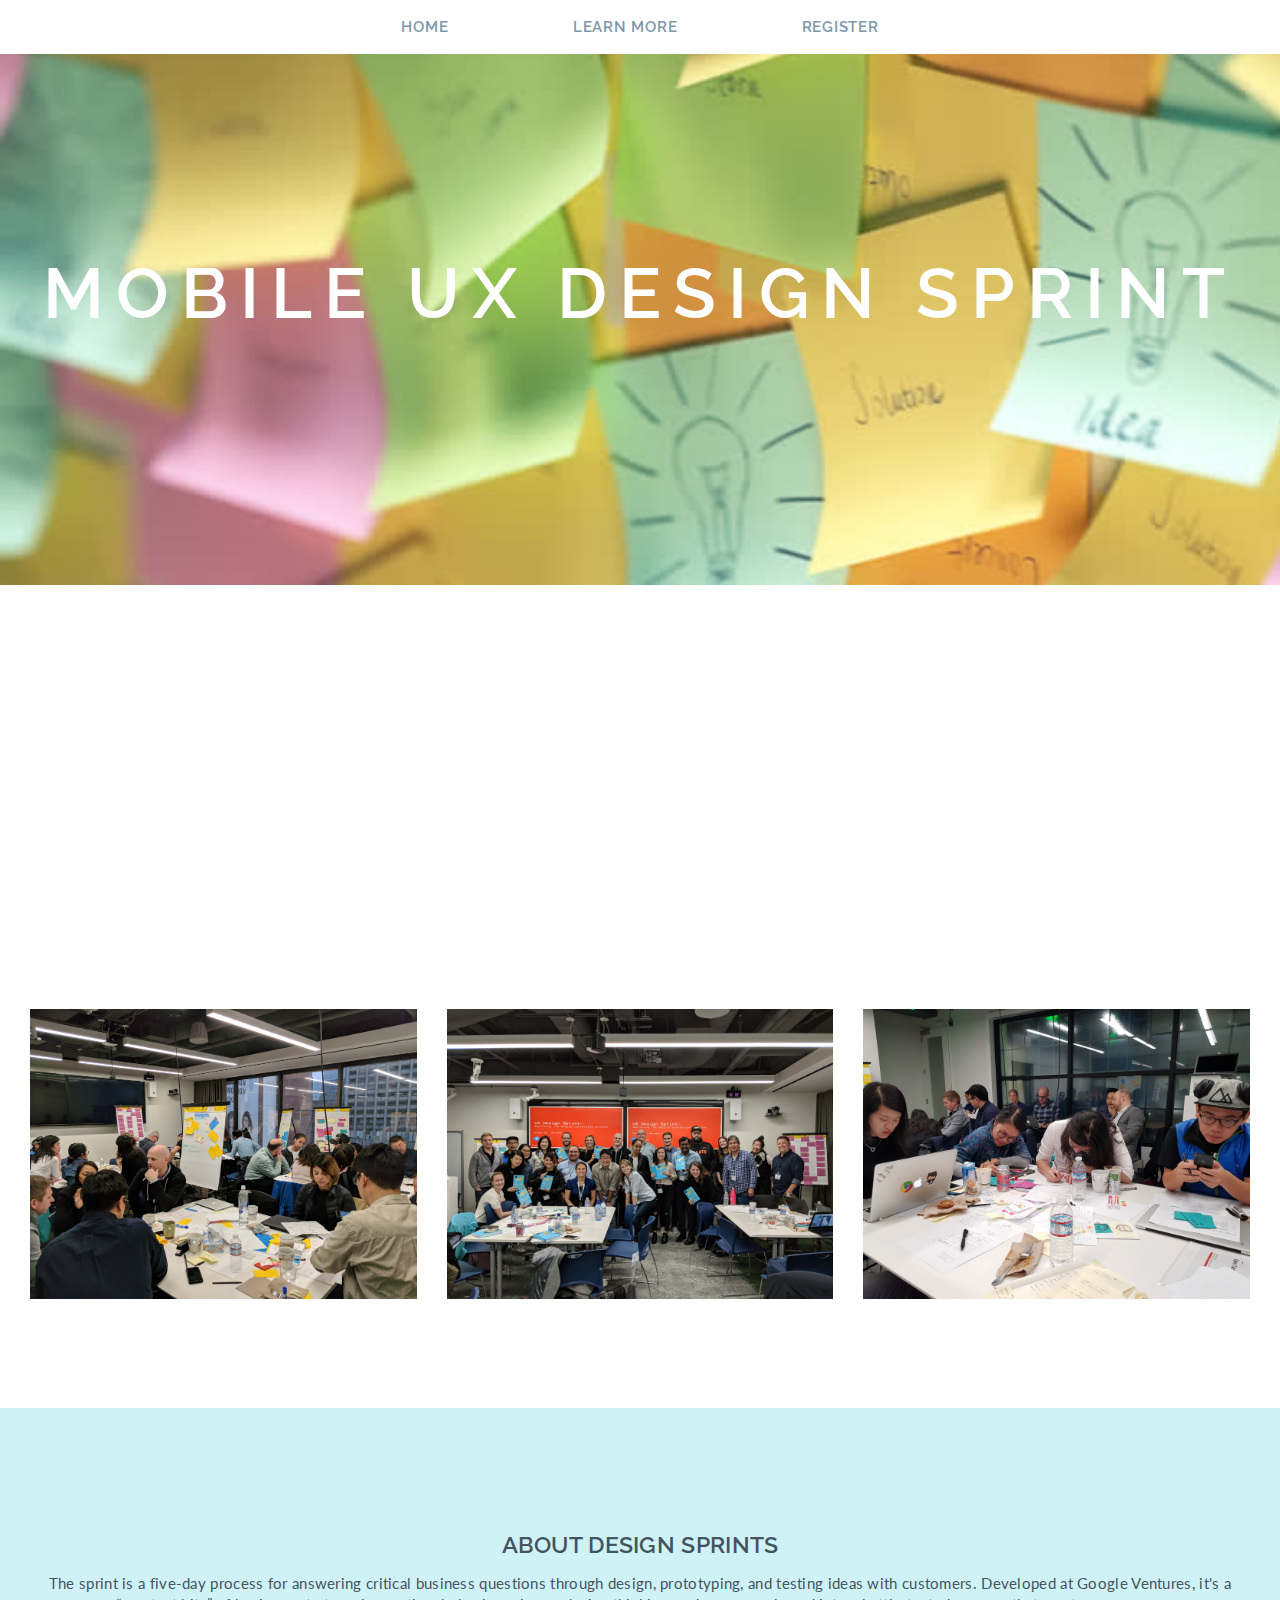
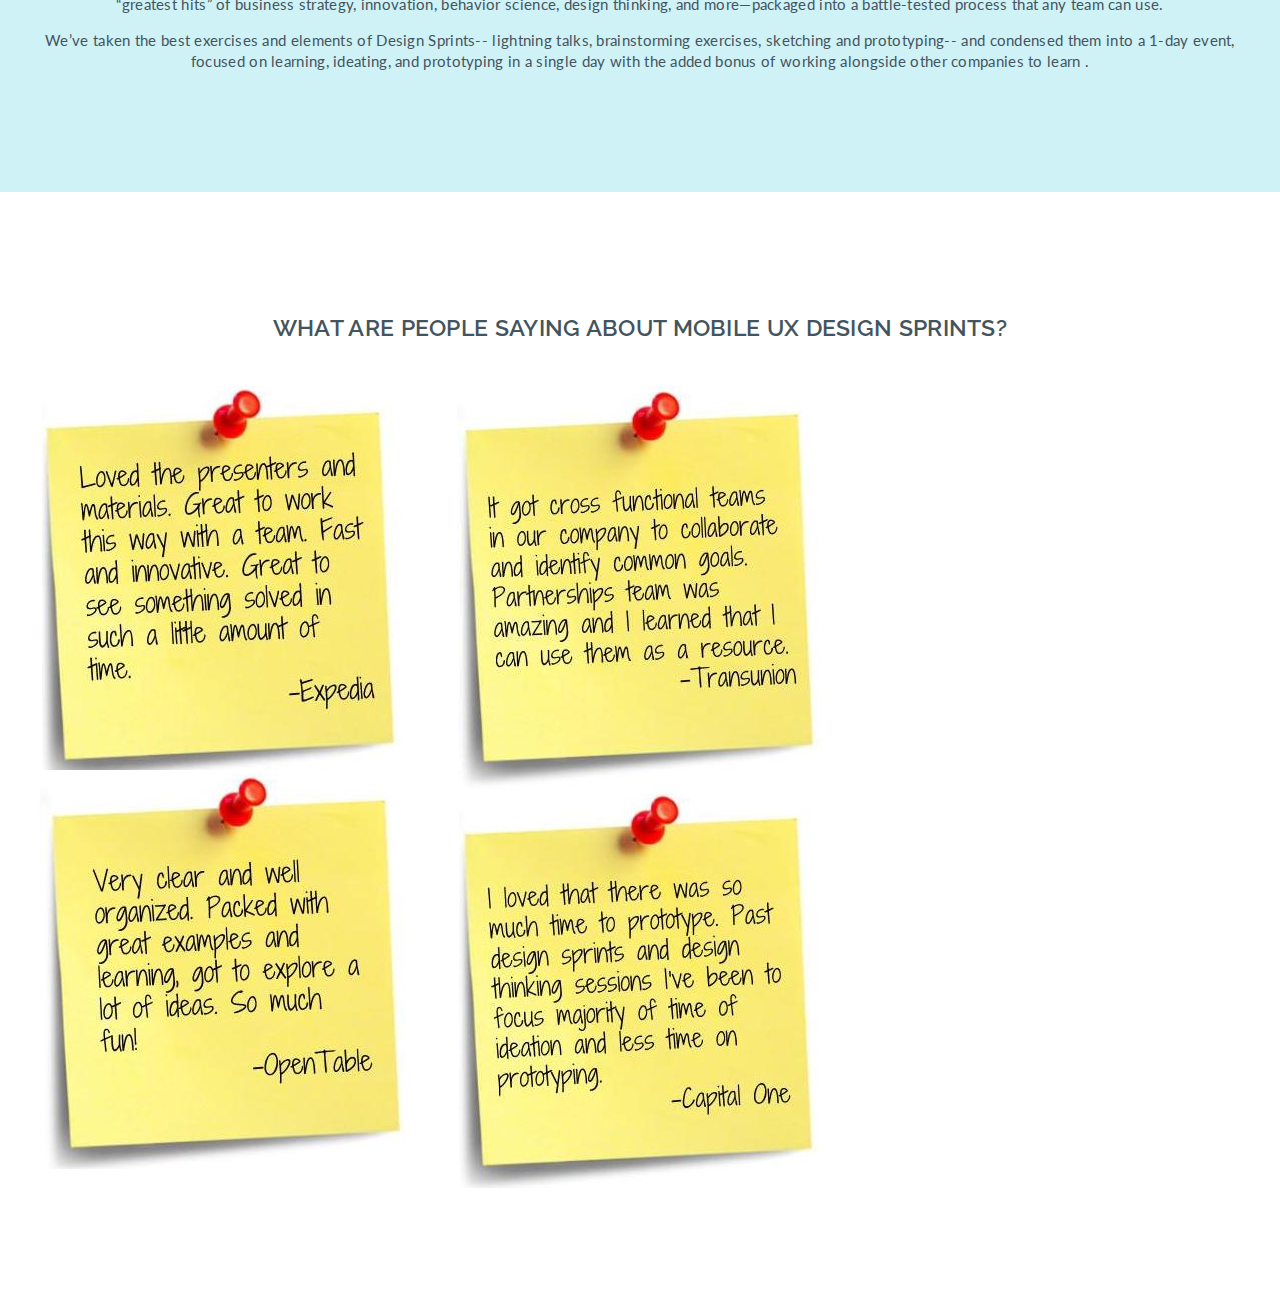
<file: Mobile-UX-Design-Sprint-Final-Site-master 3/index.html>
<!DOCTYPE html>
<html lang="en">
<head>
	<meta charset="UTF-8">
	<title>Mobile UX Design Sprint | Home</title>

	<meta name="viewport" content="width=device-width,minimum-scale=1,initial-scale=1">
	<link href="https://fonts.googleapis.com/css?family=Lato:400,400i|Raleway:500,600" rel="stylesheet">
	<link href="https://maxcdn.bootstrapcdn.com/font-awesome/4.7.0/css/font-awesome.min.css" rel="stylesheet" integrity="sha384-wvfXpqpZZVQGK6TAh5PVlGOfQNHSoD2xbE+QkPxCAFlNEevoEH3Sl0sibVcOQVnN" crossorigin="anonymous">
	<link rel="stylesheet" href="css/style.css">

</head>
<body>

	<header>

		<div>
			<h1>Mobile UX Design Sprint</h1>
		</div>
	</header>
	<nav>
		<a class="hamburger" href=""><i class="fa fa-bars"></i></a>
		<ul>
			<li><a href="index.html">Home</a></li>
			<li><a href="about.html">Learn more</a></li>
			<li><a href="registration.html">Register</a></li>

				</ul>
	</nav>
	<section>
		<article class="video">
	<iframe width="560" height="315" src="https://www.youtube.com/embed/vFr88ncB7Zc?rel=0" frameborder="0" gesture="media" allow="encrypted-media" allowfullscreen></iframe>

		<div class="grid-wrapper articles">

			<article class="col-third">
				<img src="images/sprint2.jpg" alt="">
			</article>
			<article>
				<img src="images/sprintgroup.jpg" alt="">
			</article>
			<article>
				<img src="images/sprint3.jpg" alt="">
			</article>
		</div>
	</section>
	<section id="about" class="callout about">
		<div class="wrap">
			<h2>About Design Sprints</h2>
			<p>The sprint is a five-day process for answering critical business questions through design, prototyping, and testing ideas with customers. Developed at Google Ventures, it's a “greatest hits” of business strategy, innovation, behavior science, design thinking, and more—packaged into a battle-tested process that any team can use.</p>
			<p>We’ve taken the best exercises and elements of Design Sprints-- lightning talks, brainstorming exercises, sketching and prototyping-- and condensed them into a 1-day event, focused on learning, ideating, and prototyping in a single day with the added bonus of working alongside other companies to learn .</p>

		</div>
	</section>
	<section id="gallery">
		<div class="wrap">
			<h2>What are people saying about mobile UX design sprints?</h2>
			<div class="grid-wrapper">
				<div>
					<img src="images/postitquote.jpg" alt="">
					<img src="images/postitquote2.jpg" alt="">
				</div>
				<div>
					<img src="images/postitquote3.jpg" alt="">
					<img src="images/postitquote4.jpg" alt="">
				</div>
			</div>

		</div>
	</section>

	<script
  src="http://code.jquery.com/jquery-3.2.1.min.js"
  integrity="sha256-hwg4gsxgFZhOsEEamdOYGBf13FyQuiTwlAQgxVSNgt4="
  crossorigin="anonymous"></script>
 <script src="js/main.js"></script>


</body>
</html>
</file>
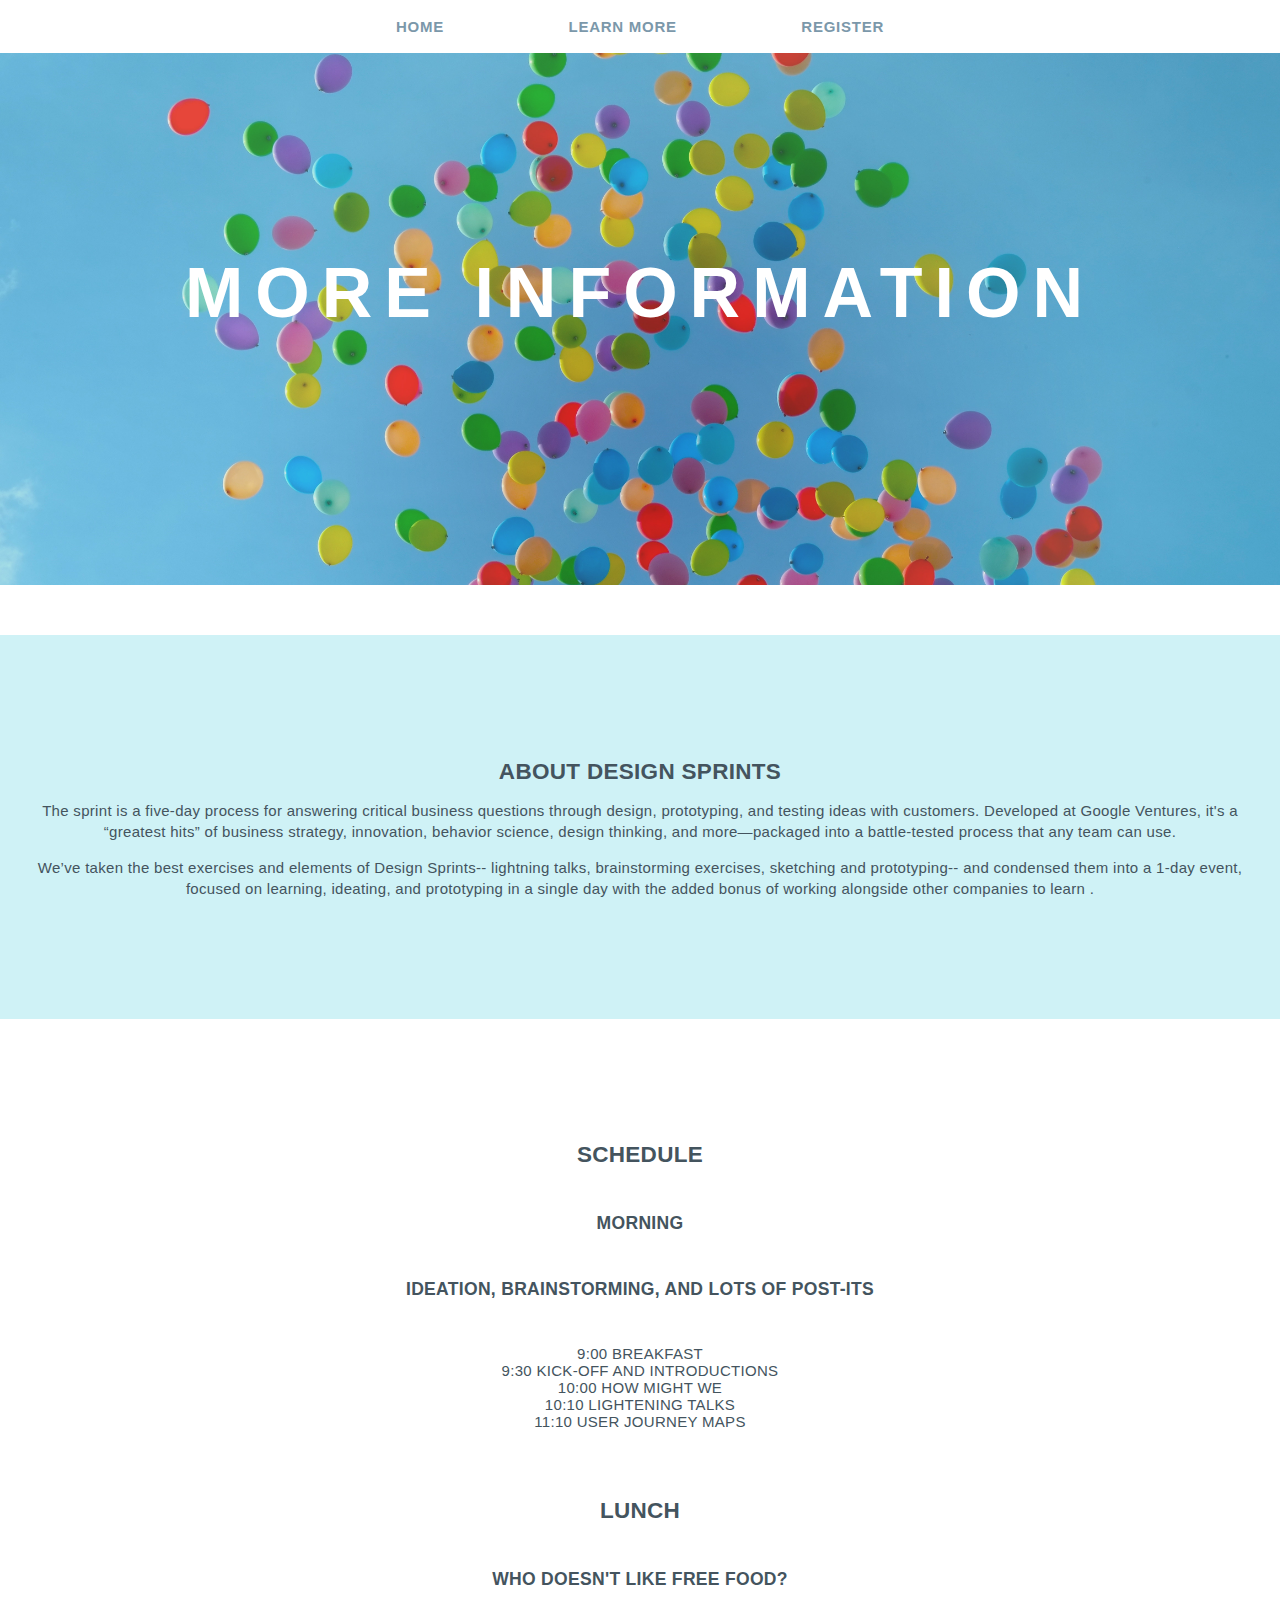
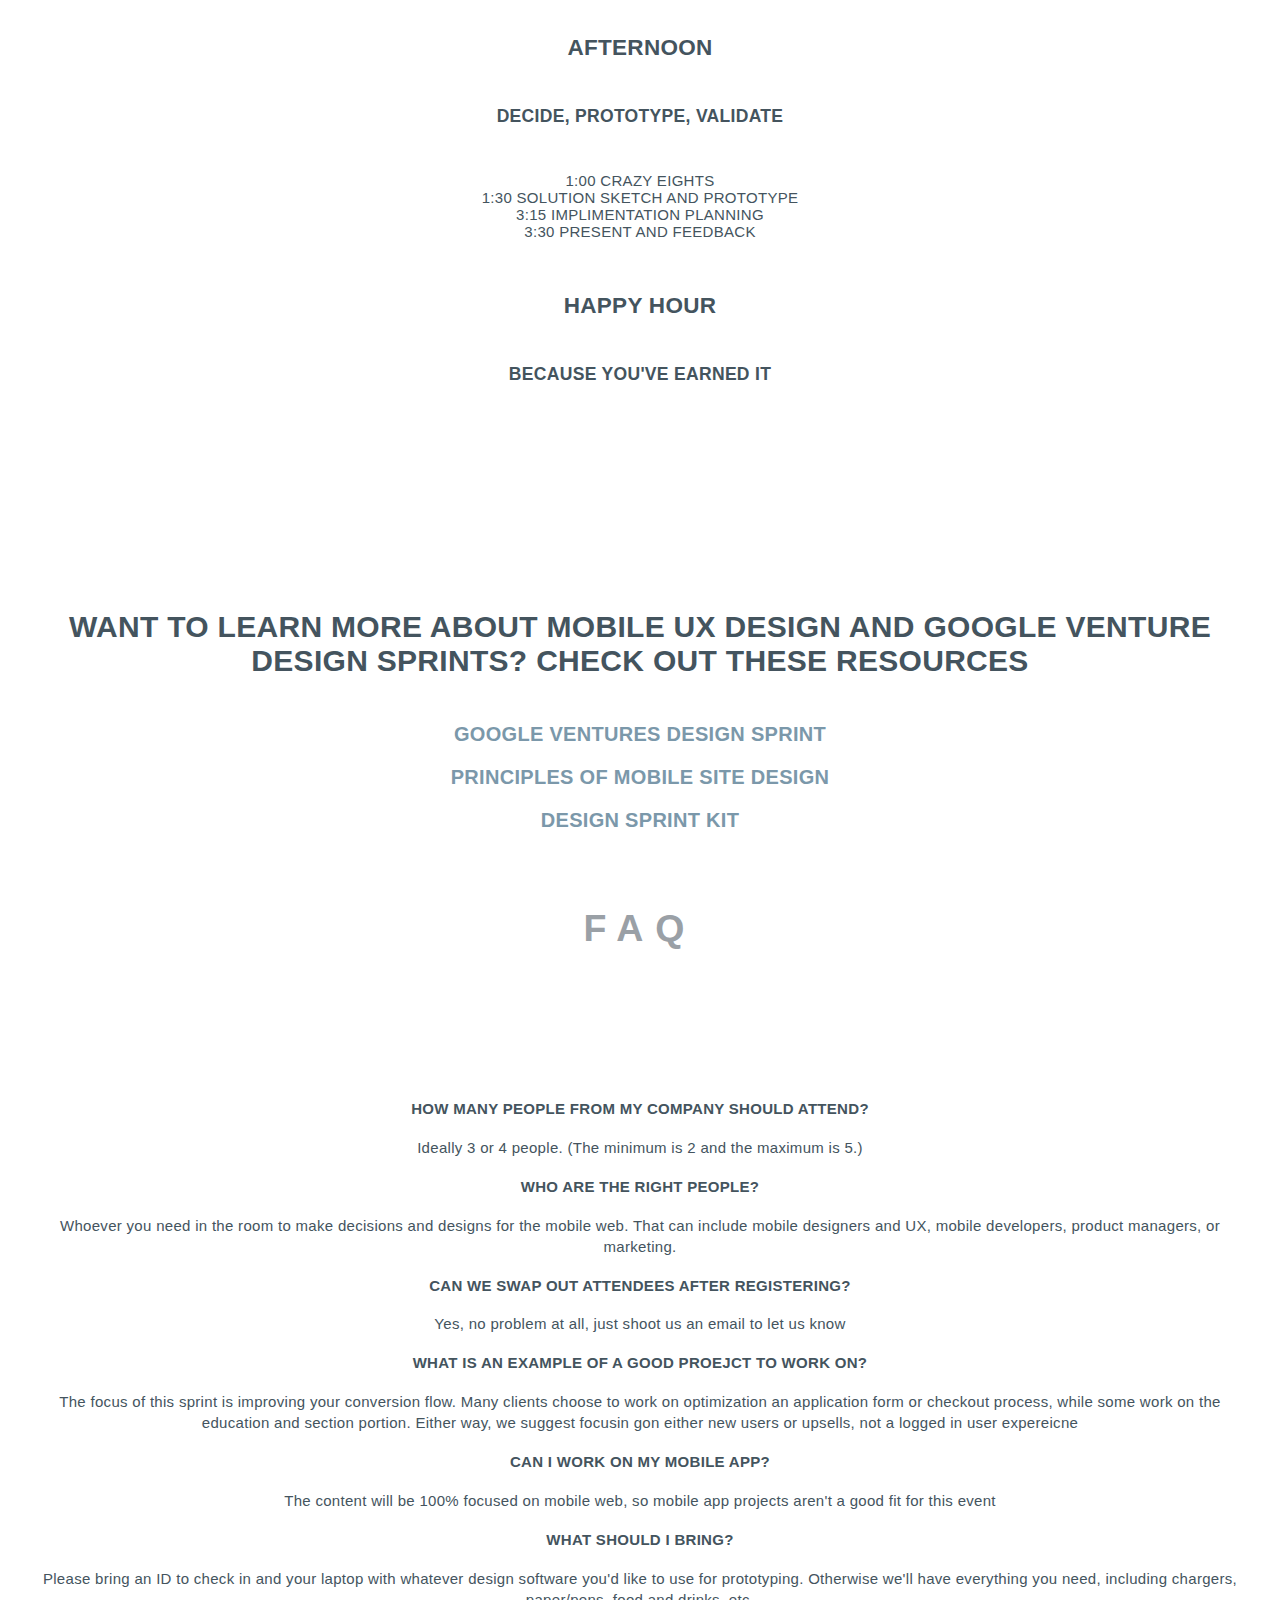
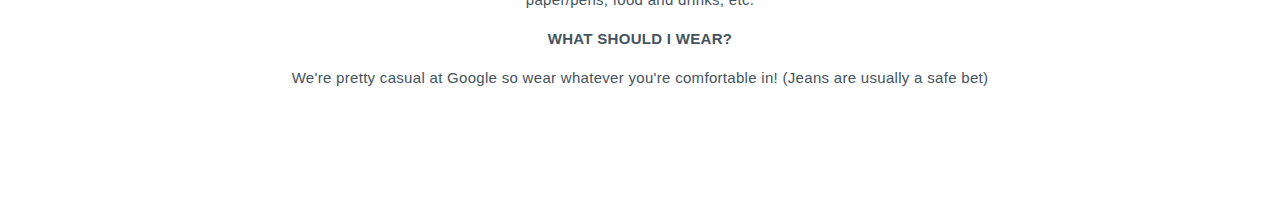
<file: Mobile-UX-Design-Sprint-Final-Site-master 3/about.html>
<!doctype html>
<html amp lang="en">
<head>
  <meta charset="utf-8">
  <script async src="https://cdn.ampproject.org/v0.js"></script>
  <title>Mobile Design Sprint</title>
    <link rel="stylesheet" href="css/style.css">
    <link rel="stylesheet" href="css/after.css">
  <link rel="canonical" href="http://example.ampproject.org/article-metadata.html">
  <meta name="viewport" content="width=device-width,minimum-scale=1,initial-scale=1">
  <script type="application/ld+json">
  {
    "@context": "http://schema.org",
    "@type": "NewsArticle",
    "headline": "Open-source framework for publishing content",
    "datePublished": "2015-10-07T12:02:41Z",
    "image": [
      "logo.jpg"
    ]
  }
  </script>
  <style amp-boilerplate>body{-webkit-animation:-amp-start 8s steps(1,end) 0s 1 normal both;-moz-animation:-amp-start 8s steps(1,end) 0s 1 normal both;-ms-animation:-amp-start 8s steps(1,end) 0s 1 normal both;animation:-amp-start 8s steps(1,end) 0s 1 normal both}@-webkit-keyframes -amp-start{from{visibility:hidden}to{visibility:visible}}@-moz-keyframes -amp-start{from{visibility:hidden}to{visibility:visible}}@-ms-keyframes -amp-start{from{visibility:hidden}to{visibility:visible}}@-o-keyframes -amp-start{from{visibility:hidden}to{visibility:visible}}@keyframes -amp-start{from{visibility:hidden}to{visibility:visible}}</style><noscript><style amp-boilerplate>body{-webkit-animation:none;-moz-animation:none;-ms-animation:none;animation:none}</style></noscript>
</head>

<body>
  <header>
    <div>
      <h1>More Information</h1>
    </div>
  </header>
  <nav>
    <a class="hamburger" href=""><i class="fa fa-bars"></i></a>
    <ul>
      <li><a href="index.html">Home</a></li>
      <li><a href="about.html">Learn more</a></li>
      <li><a href="registration.html">Register</a></li>

        </ul>
  </nav>

  <section id="about" class="callout about">
		<div class="wrap">
			<h2>About Design Sprints</h2>
			<p>The sprint is a five-day process for answering critical business questions through design, prototyping, and testing ideas with customers. Developed at Google Ventures, it's a “greatest hits” of business strategy, innovation, behavior science, design thinking, and more—packaged into a battle-tested process that any team can use.</p>
			<p>We’ve taken the best exercises and elements of Design Sprints-- lightning talks, brainstorming exercises, sketching and prototyping-- and condensed them into a 1-day event, focused on learning, ideating, and prototyping in a single day with the added bonus of working alongside other companies to learn .</p>

		</div>
	</section>

  <section id="schedule" class="schedule list">
		<div class="wrap">
      	<h2>Schedule</h2>
			<h3>Morning</h3>
      <h3>Ideation, brainstorming, and lots of post-its</h3>
        <ul>
            <li>9:00 Breakfast</li>
            <li>9:30 Kick-off and Introductions</li>
            <li>10:00 How Might We</li>
            <li>10:10 Lightening Talks</li>
            <li>11:10 User Journey Maps</li>
        </ul>
<br>
<br>
      <h2>Lunch</h2>
        <h3>Who doesn't like free food?</h3>
      <h2>Afternoon</h2>
        <h3>Decide, Prototype, Validate</h3>
          <ul>
              <li>1:00 Crazy Eights</li>
              <li>1:30 Solution Sketch and Prototype</li>
              <li>3:15 Implimentation Planning</li>
              <li>3:30 Present and Feedback</li>
<br>
<br>
      <h2>Happy Hour</h2>
        <h3>Because You've Earned It</h3>
</section>

<section id="gallery">
		<div class="wrap">
			<h2>Want to learn more about Mobile UX Design and Google Venture Design Sprints? Check out these resources</h2>
			<div class="grid-wrapper">
				<div>
					<a href="http://www.gv.com/sprint/">Google Ventures Design Sprint</a>
				</div>
				<div>
					<a href="https://www.thinkwithgoogle.com/marketing-resources/experience-design/principles-mobile-site-design-delight-users-drive-conversions/">Principles of Mobile Site Design</a>
				</div>
				<div>
					<a href="https://designsprintkit.withgoogle.com/">Design Sprint Kit</a>
				</div>
			</div>

		</div>
	</section>
  <div>
    <h1><a href="">FAQ</a></h1>
  </div>
  <section id="FAQ" class="FAQ list">
    <div class="wrap">
      <h4 class="whoq">How many people from my company should attend?</h4>
      <p class="whoa">Ideally 3 or 4 people. (The minimum is 2 and the maximum is 5.)</p>

      <h4 class="peopleq">Who are the right people?</h4>
      <p class="peoplea">Whoever you need in the room to make decisions and designs for the mobile web. That can include mobile designers and UX, mobile developers, product managers, or marketing.</p>

      <h4 class="swapq">Can we swap out attendees after registering?</h4>
      <p class="swapa">Yes, no problem at all, just shoot us an email to let us know</p>

      <h4 class="projectq">What is an example of a good proejct to work on?</h4>
      <p class="projecta">The focus of this sprint is improving your conversion flow. Many clients choose to work on optimization an application form or checkout process, while some work on the education and section portion. Either way, we suggest focusin gon either new users or upsells, not a logged in user expereicne</p>

      <h4 class="appq">Can I work on my mobile app?</h4>
      <p class="appa">The content will be 100% focused on mobile web, so mobile app projects aren't a good fit for this event</p>

      <h4 class="bringq">What should I bring?</h4>
      <p class="bringa">Please bring an ID to check in and your laptop with whatever design software you'd like to use for prototyping. Otherwise we'll have everything you need, including chargers, paper/pens, food and drinks, etc.</p>

      <h4 class="wearq">What should I wear?</h4>
      <p class="weara">We're pretty casual at Google so wear whatever you're comfortable in! (Jeans are usually a safe bet)</p>
    </section>
  </body>
  </html>
</file>
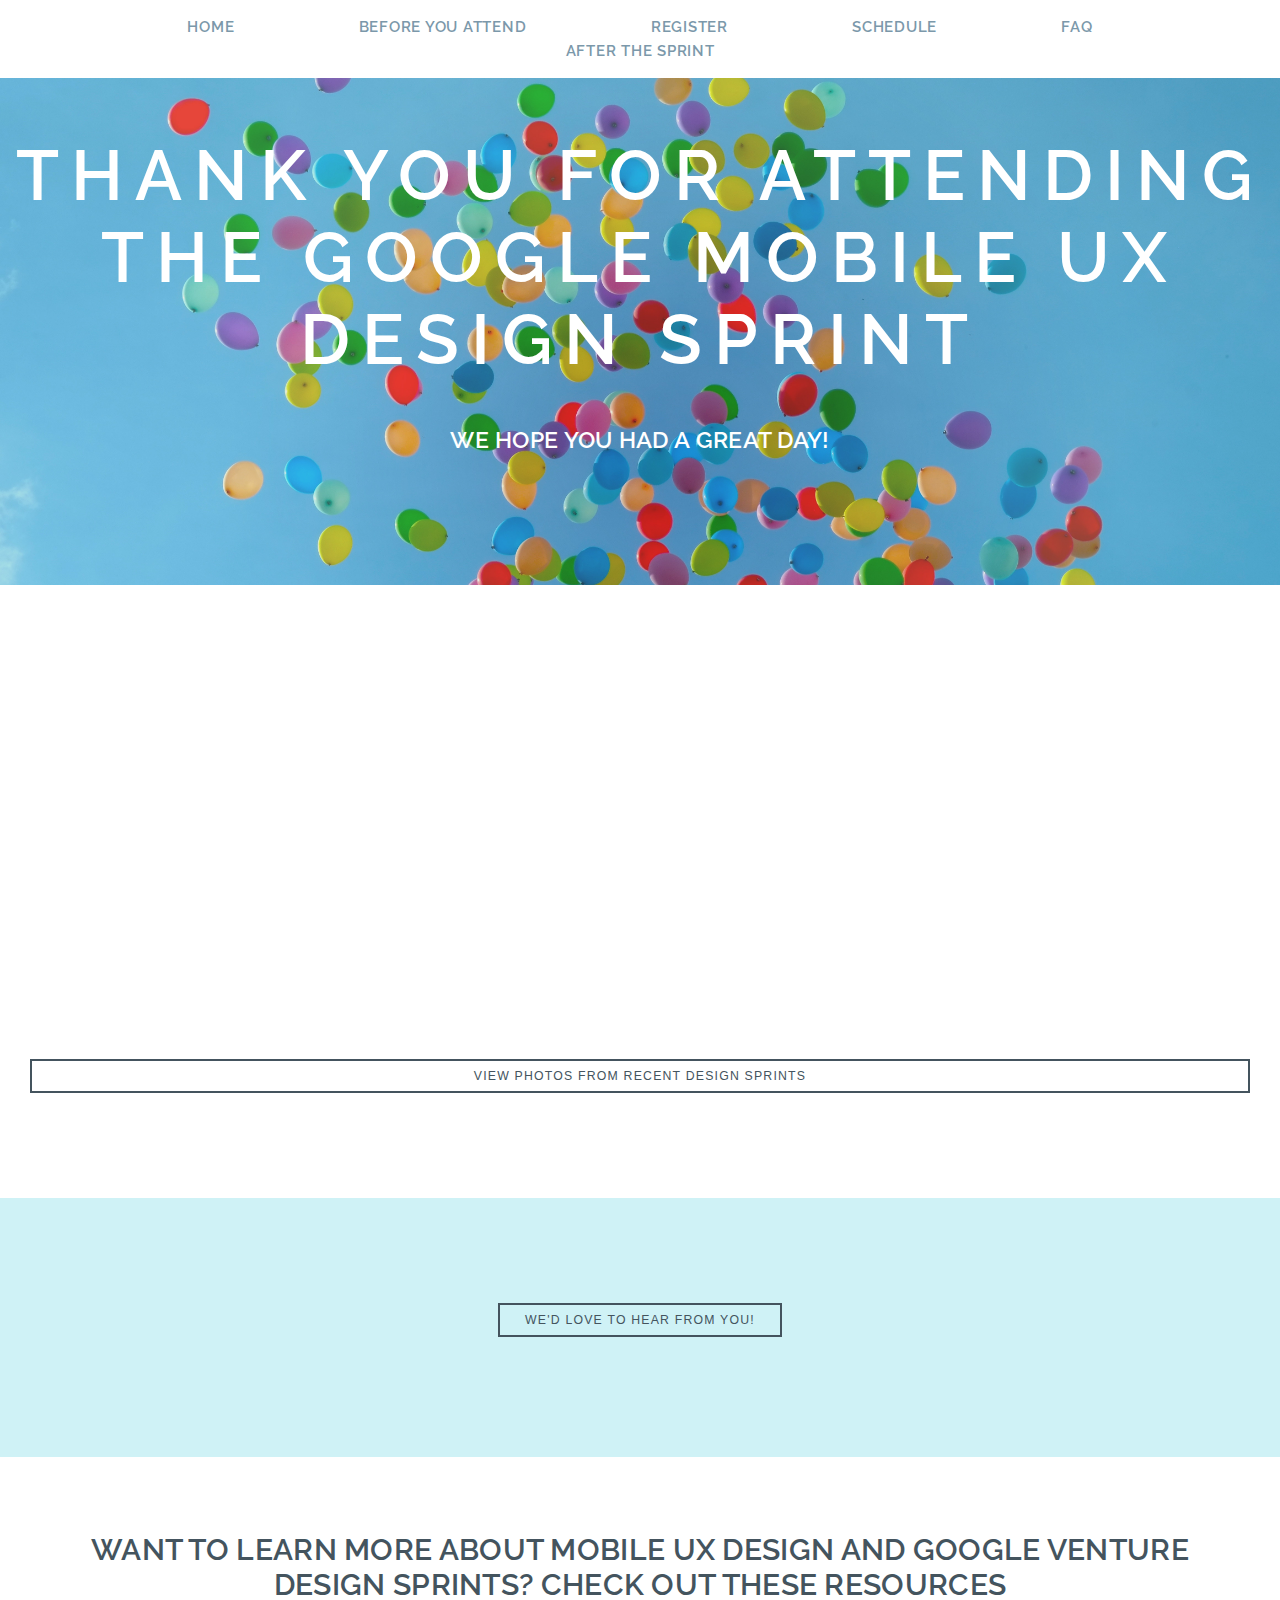
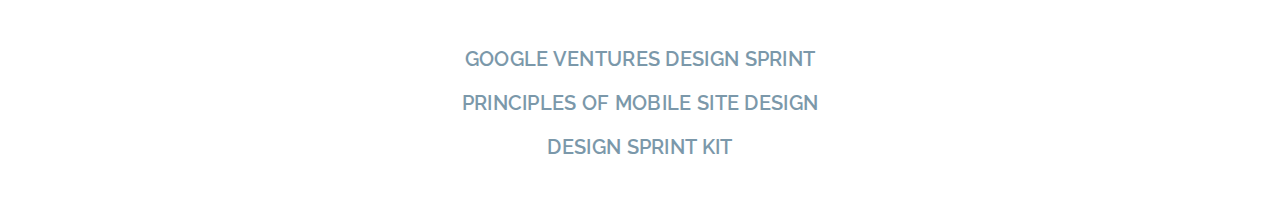
<file: Mobile-UX-Design-Sprint-Final-Site-master 3/after.html>
<!DOCTYPE html>
<html lang="en">
<head>
	<meta charset="UTF-8">
	<title>Mobile UX Design Sprint | Home</title>
	<meta name="viewport" content="width=device-width,minimum-scale=1,initial-scale=1">
	<link href="https://fonts.googleapis.com/css?family=Lato:400,400i|Raleway:500,600" rel="stylesheet">
	<link href="https://maxcdn.bootstrapcdn.com/font-awesome/4.7.0/css/font-awesome.min.css" rel="stylesheet" integrity="sha384-wvfXpqpZZVQGK6TAh5PVlGOfQNHSoD2xbE+QkPxCAFlNEevoEH3Sl0sibVcOQVnN" crossorigin="anonymous">
	<link rel="stylesheet" href="css/style.css">
	  <link rel="stylesheet" href="css/after.css">

</head>
<body>

	<header>

		<div>
			<h1> Thank you for attending the Google Mobile UX Design Sprint</h1>
			<h2>We hope you had a great day!</h2>
		</div>
	</header>
	<nav>
		<a class="hamburger" href=""><i class="fa fa-bars"></i></a>
    <ul>
    			<li><a href="index.html">Home</a></li>
    			<li><a href="before.html">Before You Attend</a></li>
    			<li><a href="registration.html">Register</a></li>
    			<li><a href="schedule.html">Schedule</a></li>
    			<li><a href="faq.html">FAQ</a></li>
    			<li><a href="after.html">After the Sprint</a></li>

    		</ul>

	</nav>
	<section>
		<div class="grid-wrapper articles">
			<article class="video">
			<iframe width="560" height="315" src="https://www.youtube.com/embed/me8ARWRsg9w" frameborder="0" gesture="media" allow="encrypted-media" allowfullscreen></iframe>
			</article>

			<button class="view-photos"> View Photos from Recent Design Sprints</button>

<a id="photo" href="https://photos.google.com/share/AF1QipNn8odNc4-NHmsV4RbBXcZprfuD4wXlDRpEsilvWExGGdyVfZ1WBt_Ql_bZjoBviw?key=ZHdIWDNIU2pfRE1GMVNXd1hkWkxPelZhMGl2Q05B">Design Sprint Photo Album</a>
		</div>
	</section>
	<section id="feedback" class="callout feedback">
		<div class="wrap">
			<button class="survey">We'd love to hear from you!</button>
			<p class="feedback-form">In order to continue improving and making Design Sprints even better, please take a moment to fill out our survey by clicking <a href="https://docs.google.com/forms/d/e/1FAIpQLSfHoedBpG-XBqdgOAG7CAClUMQ9MBTc1vEhhyiYQHMKjTqGZg/viewform?usp=sf_link"> HERE </a>. </p>
			<p></p>

		</div>
	</section>
	<section id="gallery">
		<div class="wrap">
			<h2>Want to learn more about Mobile UX Design and Google Venture Design Sprints? Check out these resources</h2>
			<div class="grid-wrapper">
				<div>
					<a href="http://www.gv.com/sprint/">Google Ventures Design Sprint</a>
				</div>
				<div>
					<a href="https://www.thinkwithgoogle.com/marketing-resources/experience-design/principles-mobile-site-design-delight-users-drive-conversions/">Principles of Mobile Site Design</a>
				</div>
				<div>
					<a href="https://designsprintkit.withgoogle.com/">Design Sprint Kit</a>
				</div>
			</div>

		</div>
	</section>
	<script
  src="http://code.jquery.com/jquery-3.2.1.min.js"
  integrity="sha256-hwg4gsxgFZhOsEEamdOYGBf13FyQuiTwlAQgxVSNgt4="
  crossorigin="anonymous"></script>
		<script src="js/main.js"></script>

</body>
</html>
</file>
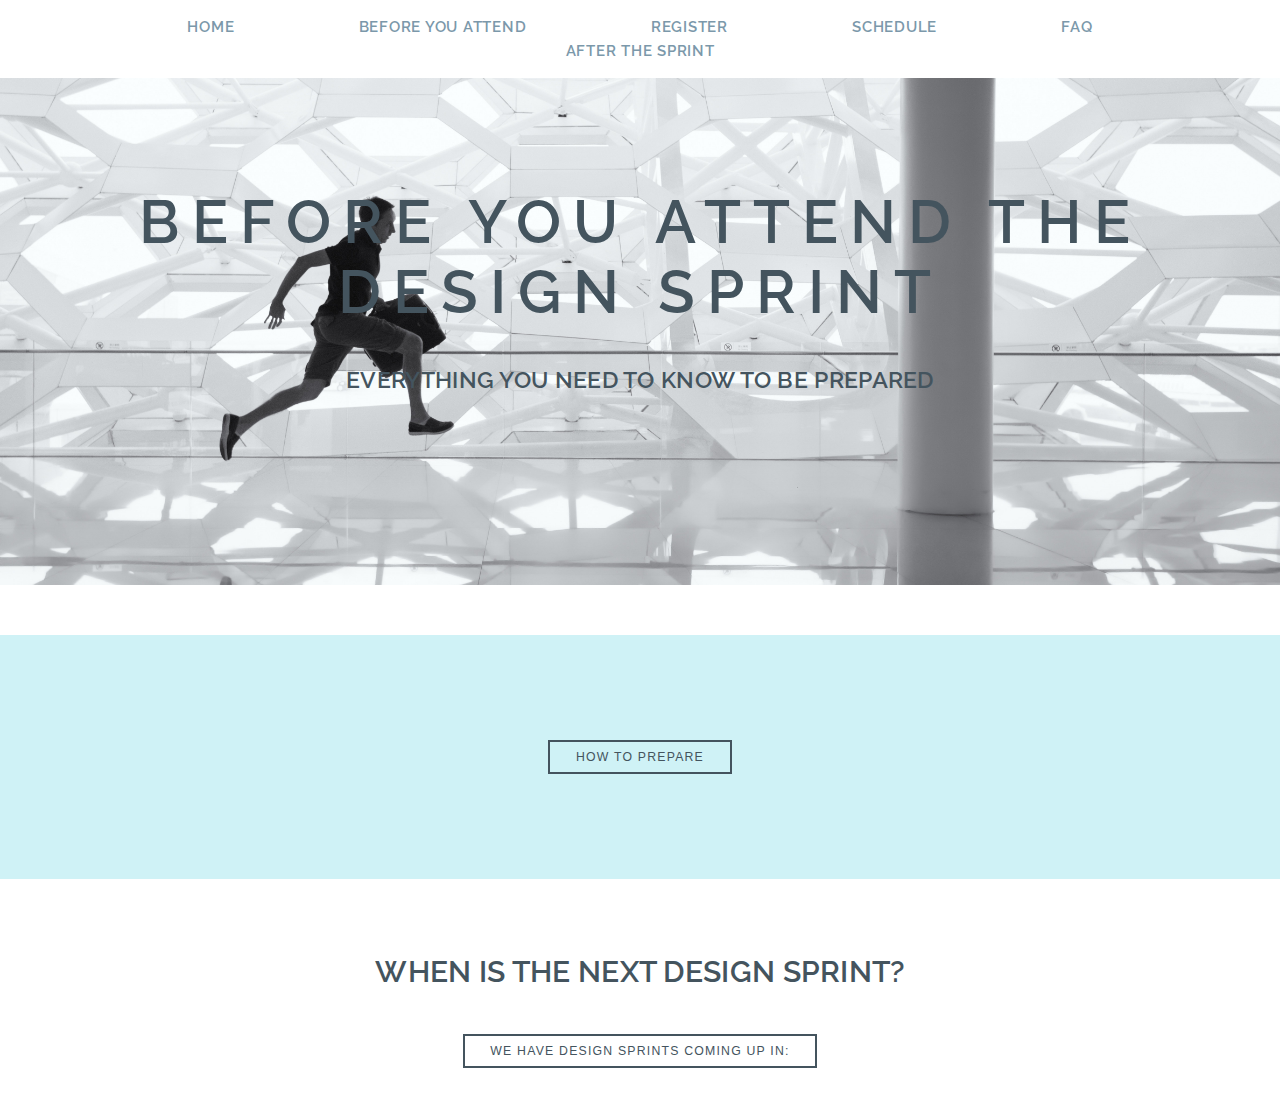
<file: Mobile-UX-Design-Sprint-Final-Site-master 3/before.html>
<!DOCTYPE html>
<html lang="en">
<head>
	<meta charset="UTF-8">
	<title>Mobile UX Design Sprint | Home</title>
	<meta name="viewport" content="width=device-width,minimum-scale=1,initial-scale=1">
	<link href="https://fonts.googleapis.com/css?family=Lato:400,400i|Raleway:500,600" rel="stylesheet">
	<link href="https://maxcdn.bootstrapcdn.com/font-awesome/4.7.0/css/font-awesome.min.css" rel="stylesheet" integrity="sha384-wvfXpqpZZVQGK6TAh5PVlGOfQNHSoD2xbE+QkPxCAFlNEevoEH3Sl0sibVcOQVnN" crossorigin="anonymous">
	<link rel="stylesheet" href="css/style.css">
	<link rel="stylesheet" href="css/before.css">

</head>
<body>
	<header>
		<div>
			<h1>Before you attend the Design Sprint</h1>
			<h2>Everything you need to know to be prepared</h2>
		</div>
	</header>
	<nav>
		<a class="hamburger" href=""><i class="fa fa-bars"></i></a>
    <ul>
          <li><a href="index.html">Home</a></li>
          <li><a href="before.html">Before You Attend</a></li>
          <li><a href="registration.html">Register</a></li>
          <li><a href="schedule.html">Schedule</a></li>
          <li><a href="faq.html">FAQ</a></li>
          <li><a href="after.html">After the Sprint</a></li>

        </ul>
	</nav>

	<section id="about" class="callout about">
		<div class="wrap">
			<button class="how-to-prepare"> How to Prepare </button>
			<p class="prepare">All you need to bring with you is a laptop (if you use online programs for design such as sketch), a few of your design/marketing/devleoper colleagues, and an open mind. Throughout the day, we will walk through exercises that should hopefully lead to expansive thinking. </p>
			<p class ="prepare" >Please also come prepared with your event pre-work so we can make the most of our time together throughout the day.  The day will be very interactive so participation and feedback is extremely encouraged! </p>

		</div>
	</section>
	<section id="gallery">
		<div class="wrap">
			<h2>When is the next Design Sprint?</h2>
			<div class="grid-wrapper">
				<div>
					<button class="coming-up"> We have Design Sprints coming up in: </button>
					<ul class="location">New York, NY - February 2018</ul>
					<ul class="location">San Francisco, CA - March 2018</ul>
					<ul class="location">Chicago, IL - June 2018</ul>
				</div>

			</div>
		</section>
		<script
		src="http://code.jquery.com/jquery-3.2.1.min.js"
		integrity="sha256-hwg4gsxgFZhOsEEamdOYGBf13FyQuiTwlAQgxVSNgt4="
		crossorigin="anonymous"></script>
		<script src="js/main.js"></script>
	</body>
	</html>
</file>
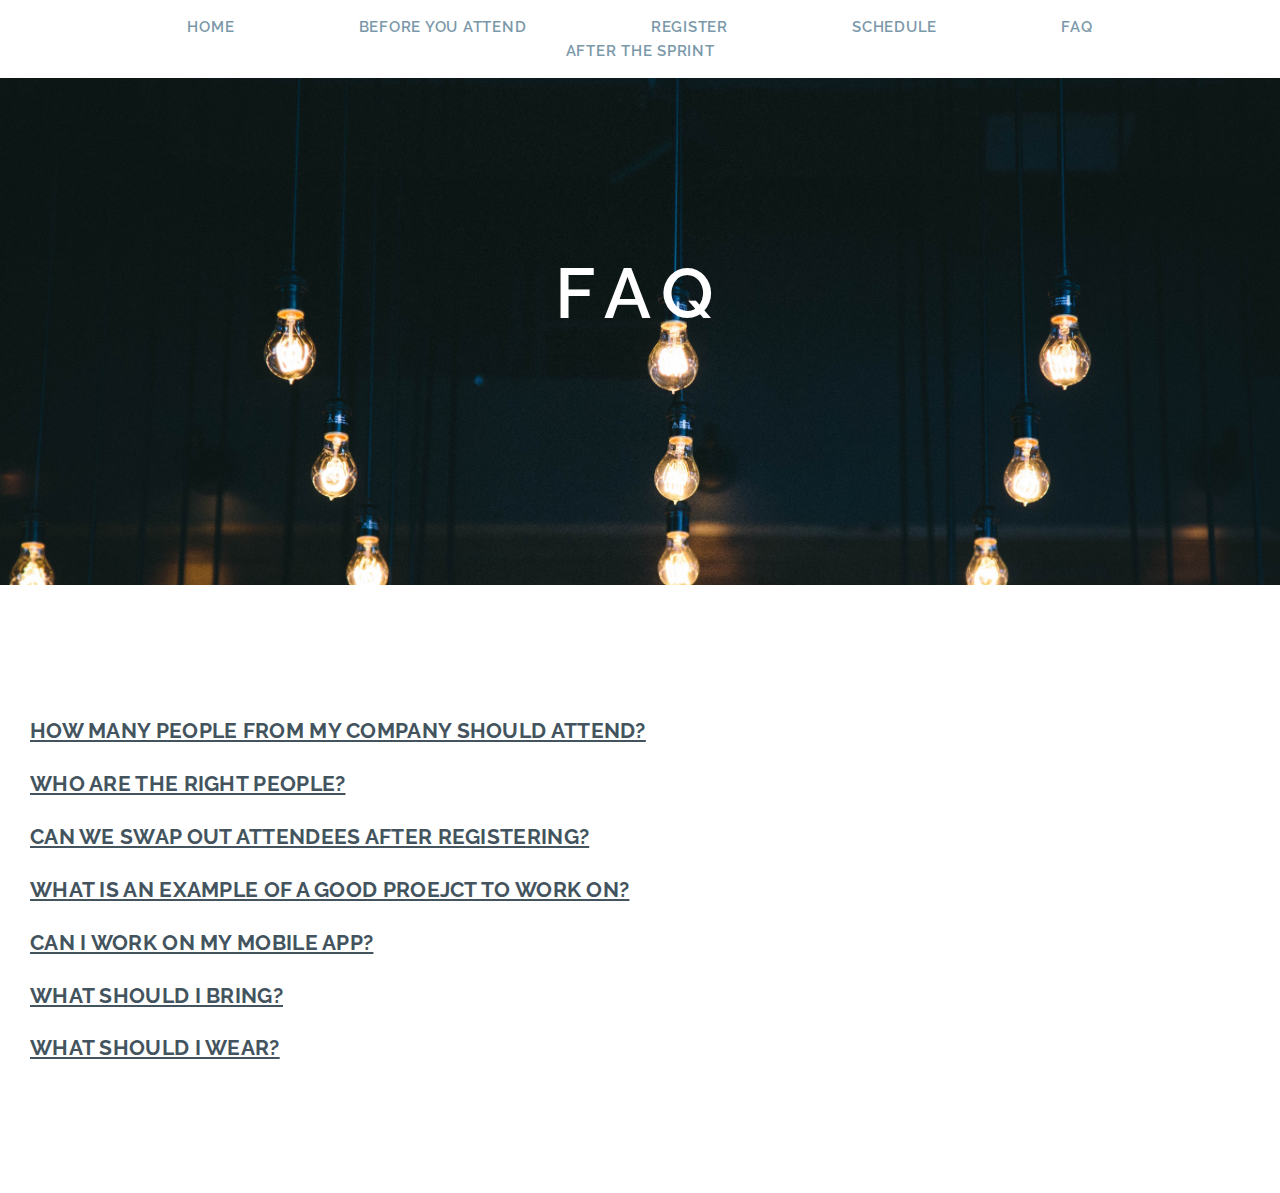
<file: Mobile-UX-Design-Sprint-Final-Site-master 3/faq.html>
<!DOCTYPE html>
<html lang="en">
<head>
	<meta charset="UTF-8">
	<title>FAQ</title>
	<meta name="viewport" content="width=device-width,minimum-scale=1,initial-scale=1">
	<link href="https://fonts.googleapis.com/css?family=Lato:400,400i|Raleway:500,600" rel="stylesheet">
	<link href="https://maxcdn.bootstrapcdn.com/font-awesome/4.7.0/css/font-awesome.min.css" rel="stylesheet" integrity="sha384-wvfXpqpZZVQGK6TAh5PVlGOfQNHSoD2xbE+QkPxCAFlNEevoEH3Sl0sibVcOQVnN" crossorigin="anonymous">
	<link rel="stylesheet" href="css/style.css">
  <link rel="stylesheet" href="css/faq.css">

</head>
<body>
	<header>
		<div>
			<h1><a href="">FAQ</a></h1>
		</div>
	</header>
	<nav>
		<a class="hamburger" href=""><i class="fa fa-bars"></i></a>
		<ul>
					<li><a href="index.html">Home</a></li>
					<li><a href="before.html">Before You Attend</a></li>
					<li><a href="registration.html">Register</a></li>
					<li><a href="schedule.html">Schedule</a></li>
					<li><a href="faq.html">FAQ</a></li>
					<li><a href="after.html">After the Sprint</a></li>

				</ul>
	</nav>
	<section id="FAQ" class="FAQ list">
		<div class="wrap">
    <h4 class="whoq">How many people from my company should attend?</h4>
    <p class="whoa">Ideally 3 or 4 people. (The minimum is 2 and the maximum is 5.)</p>

    <h4 class="peopleq">Who are the right people?</h4>
    <p class="peoplea">Whoever you need in the room to make decisions and designs for the mobile web. That can include mobile designers and UX, mobile developers, product managers, or marketing.</p>

    <h4 class="swapq">Can we swap out attendees after registering?</h4>
    <p class="swapa">Yes, no problem at all, just shoot us an email to let us know</p>

    <h4 class="projectq">What is an example of a good proejct to work on?</h4>
    <p class="projecta">The focus of this sprint is improving your conversion flow. Many clients choose to work on optimization an application form or checkout process, while some work on the education and section portion. Either way, we suggest focusin gon either new users or upsells, not a logged in user expereicne</p>

		<h4 class="appq">Can I work on my mobile app?</h4>
		<p class="appa">The content will be 100% focused on mobile web, so mobile app projects aren't a good fit for this event</p>

		<h4 class="bringq">What should I bring?</h4>
		<p class="bringa">Please bring an ID to check in and your laptop with whatever design software you'd like to use for prototyping. Otherwise we'll have everything you need, including chargers, paper/pens, food and drinks, etc.</p>

		<h4 class="wearq">What should I wear?</h4>
		<p class="weara">We're pretty casual at Google so wear whatever you're comfortable in! (Jeans are usually a safe bet)</p>
</section>

<script
src="http://code.jquery.com/jquery-3.2.1.min.js"
integrity="sha256-hwg4gsxgFZhOsEEamdOYGBf13FyQuiTwlAQgxVSNgt4="
crossorigin="anonymous"></script>
<script src="js/main.js"></script>


</body>
</file>
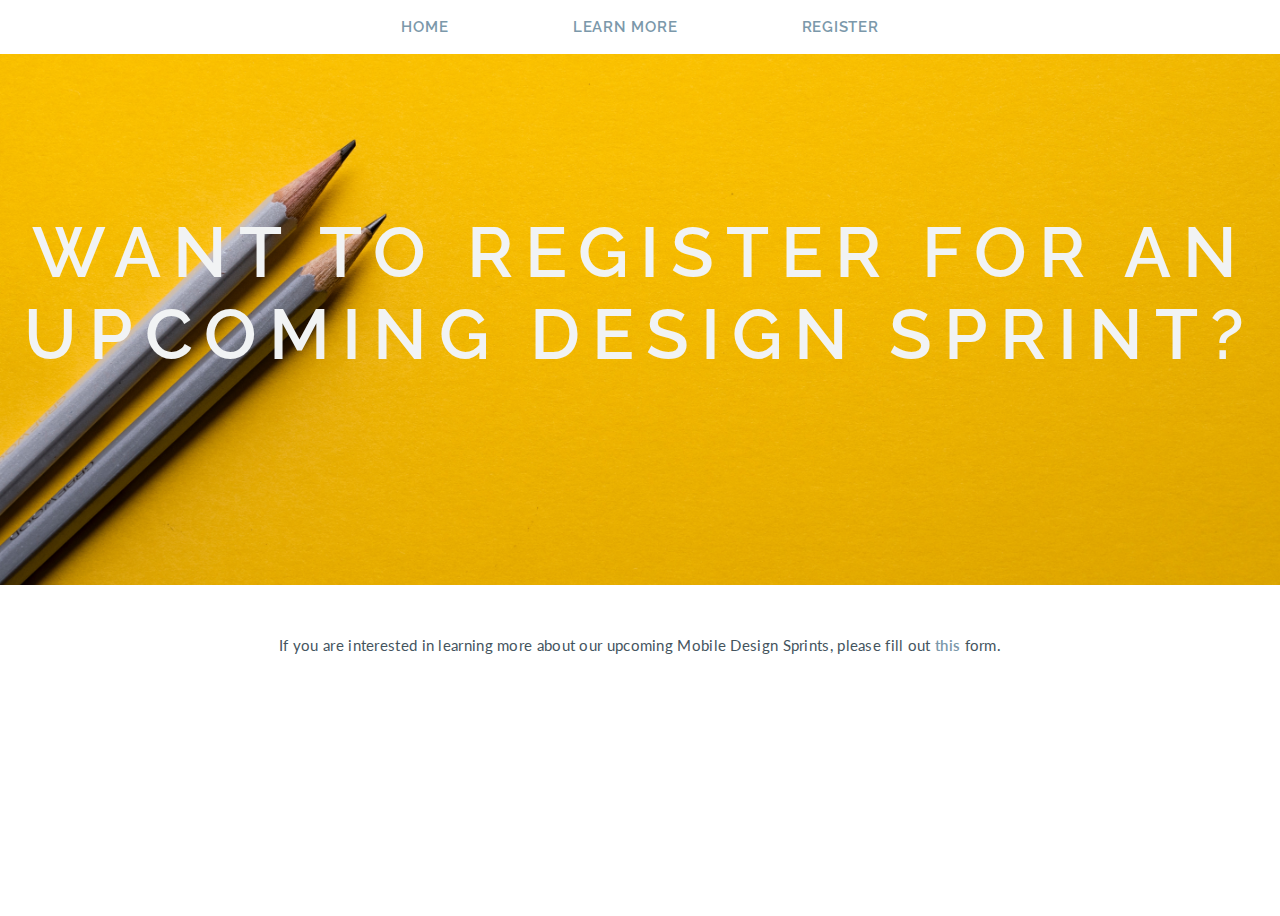
<file: Mobile-UX-Design-Sprint-Final-Site-master 3/registration.html>
<!DOCTYPE html>
<html lang="en">
<head>
	<meta charset="UTF-8">
	<title>Mobile UX Design Sprint | Home</title>
	<meta name="viewport" content="width=device-width,minimum-scale=1,initial-scale=1">
	<link href="https://fonts.googleapis.com/css?family=Lato:400,400i|Raleway:500,600" rel="stylesheet">
	<link href="https://maxcdn.bootstrapcdn.com/font-awesome/4.7.0/css/font-awesome.min.css" rel="stylesheet" integrity="sha384-wvfXpqpZZVQGK6TAh5PVlGOfQNHSoD2xbE+QkPxCAFlNEevoEH3Sl0sibVcOQVnN" crossorigin="anonymous">
	<link rel="stylesheet" href="css/style.css">
	<link rel="stylesheet" href="css/register.css">

</head>
<body>

	<header>

		<div>
			<h1><a href="">Want to register for an upcoming Design Sprint? </a></h1>

		</div>
	</header>
	<nav>
		<a class="hamburger" href=""><i class="fa fa-bars"></i></a>

			<ul>
				<li><a href="index.html">Home</a></li>
				<li><a href="about.html">Learn more</a></li>
				<li><a href="registration.html">Register</a></li>

					</ul>


	</nav>
<p>If you are interested in learning more about our upcoming Mobile Design Sprints, please fill out <a href="https://docs.google.com/forms/d/1lGle94YpI5CCg6HlOIQCK88ZptNxP_wwBWQo_HYhyUM/edit">this</a> form. </p>
	<section>


		<script
	  src="http://code.jquery.com/jquery-3.2.1.min.js"
	  integrity="sha256-hwg4gsxgFZhOsEEamdOYGBf13FyQuiTwlAQgxVSNgt4="
	  crossorigin="anonymous"></script>
			<script src="js/main.js"></script>
</body>
</html>
</file>
<file: Mobile-UX-Design-Sprint-Final-Site-master 3/css/style.css>
/* ----------------------------------------
	Base Styles
	------------------------------------------- */
	* {
		box-sizing: border-box;
	}

	html {
		font-size: 15px;
	}

	body {
		font-family: 'Raleway', sans-serif;
		-webkit-font-smoothing: antialiased;
		margin: 0;
		text-transform: uppercase;
		letter-spacing: .02em;
		text-align: center;
		color: #44545E;
	}

	/* Responsive images */
	img {
		max-width: 100%;
	}

	/* ----------------------------------------
	Typography
	------------------------------------------- */
	p {
		font-family: 'Lato', sans-serif;
		text-transform: none;
		line-height: 1.4;
	}

	h1, h2, h3, h4 {
		font-weight: 600;
	}

	h1 {
		font-size: 37.5px;
		letter-spacing: 12px;
	}

	h2 {
		margin-bottom: 45px;
	}

	h3 {
		margin-bottom: 45px;
	}

	a {
		text-decoration: none;
		color: #7B98AA;
		font-weight: 600;
		transition: all .3s ease-in-out;
	}

	a:hover {
		color: #44545E;
	}

	/* ----------------------------------------
	Layout
	------------------------------------------- */
	section {
		padding: 105px 30px;
	}

	.wrap {
		/*Hint: Add a max-width so anything inside a container with the class .wrap won't stretch too wide*/

		/*Hint #2: Use margin: 0 auto; to center anything with the class .wrap*/
	}

	.grid-wrapper {
		display: grid;
		grid-template-columns: repeat(3, 1fr);
		grid-gap: 30px;
	}



	.callout {
		background-color: #CFF2F6;
	}

	/* ----------------------------------------
	Header
	------------------------------------------- */
	header {
		background-repeat: no-repeat;
		background-size: cover;
		background-image: url('../images/Postits.jpg');
		background-attachment: fixed;
		height: 65vh;
		display: flex;
	  align-items: center;
	  justify-content: center;

	}

header h1 {
	color: white;
	font-size: 70px;
}

	nav {
		position: fixed;
		top: 0;
		left: 0;
		right: 0;
		background-color: white;
		z-index: 100;
	}

	ul a {
		text-transform: none;
	}

	ul {
		padding: 0;
		list-style: none;
	}

	nav li {
		display: inline-block;
		padding: 3px 60px;
	}

	nav a {
		font-weight: 600;
		letter-spacing: 0.75px;

		display: inline-block;
		border-bottom: none;
		text-transform: uppercase;
	}



	h1 a,
	h1 a:hover,
	header h2 {
		color: #9AA0A6;
	}




	/* ----------------------------------------
	Buttons
	------------------------------------------- */
	button {
		cursor: pointer;
		outline: 0;
		border: 2px solid #44545E;
		color: #44545E;
		padding: 8px 25.5px;
		background-color: transparent;
		font-weight: 500;
		text-transform: uppercase;
		font-size: 12.299px;
		letter-spacing: 1.2px;
		transition: all .3s ease-in-out;
	}

	button:hover {
		background-color: #44545E;
		color: white;
		font-weight: 600;
	}

	.articles button {
		margin-top: 30px;
	}

	/* ----------------------------------------
	About
	------------------------------------------- */

	.about h2 {
		margin-bottom: 0;
	}

	input {
		border: 2px solid #44545E;
		margin-bottom: 12px;
		padding: 10px 10px;
		outline: 0;
	}

	::-webkit-input-placeholder {
	   color: #7C878E;
	   text-transform: uppercase;
	   letter-spacing: 0.75px;
	   font-size: 12.299px;
	   font-weight: 600;
	}

	:-moz-placeholder { /* Firefox 18- */
	   color: #7C878E;
	   text-transform: uppercase;
	   letter-spacing: 0.75px;
	   font-size: 12.299px;
	   font-weight: 600;
	}

	::-moz-placeholder {  /* Firefox 19+ */
	   color: #7C878E;
	   text-transform: uppercase;
	   letter-spacing: 0.75px;
	   font-size: 12.299px;
	   font-weight: 600;
	}

	:-ms-input-placeholder {
	   color: #7C878E;
	   text-transform: uppercase;
	   letter-spacing: 0.75px;
	   font-size: 12.299px;
	   font-weight: 600;
	}

	.hamburger {
		font-size: 20px;
		margin: 10px 0;
		padding-left: 20px;
		display: none;
	}

	/* ----------------------------------------
	Place your media queries below this comment!
	------------------------------------------- */
	@media only screen and (max-width: 900px) {
		nav li {
			padding: 3px 20px;
		}
	}

/* MOBILE DEVICE CODE */
@media only screen and (max-width: 700px) {
	header {
		background-size: auto;
		height: 65vh;
	}

	header h1 {
		font-size: 25px;
	}

 ul{
   display: none;
   width: 100%;

 }
 .hamburger{
   display: block;
   text-align: left;
 }
 nav li {
   display: block;
	 text-align: left;
 }

 .grid-wrapper {
	 grid-template-columns: repeat(1, 1fr);
 }
}
</file>
<file: Mobile-UX-Design-Sprint-Final-Site-master 3/css/after.css>
header{
background-image: url('../images/after.jpg');
height: 65vh;
}
header h1, header h2{
 color: white;
}

#gallery {
font-size: 20px;
margin: 0 auto;
padding: 50px;
}

#about{
margin-top: 50px;
}

.grid-wrapper {
 display: grid;
 grid-template-columns: repeat(1, 1fr);
 grid-gap: 20px;
 margin: 0 auto;
}



#photo {
 display: none;
}

.feedback-form{
 display: none;
}

	/* ----------------------------------------
	Place your media queries below this comment!
	------------------------------------------- */
	@media only screen and (max-width: 900px) {
		nav li {
			padding: 3px 20px;
		}
	}

/* MOBILE DEVICE CODE */
@media only screen and (max-width: 700px) {
	header{
		background-size: auto;
		height: 65vh;
	}

	header h1 {
		font-size: 25px;
	}



 .grid-wrapper {
	 grid-template-columns: repeat(1, 1fr);
 }
}
</file>
<file: Mobile-UX-Design-Sprint-Final-Site-master 3/css/before.css>
header{
background-image: url('../images/before.jpg');
height: 65vh;
}

header h1 {
  color: #44545E;
  font-size: 60px;
}

header h2{
 color: #44545E;
}


#gallery {
font-size: 20px;
margin: 0 auto;
padding: 50px;
}

#about{
margin-top: 50px;
}

.grid-wrapper {
 display: grid;
 grid-template-columns: repeat(1, 1fr);
 grid-gap: 20px;
 margin: 0 auto;
}

.prepare{
 display: none;
}

.location{
 display: none;
}
</file>
<file: Mobile-UX-Design-Sprint-Final-Site-master 3/css/faq.css>
header {
  background-image: url('../images/lightbulb2.jpg');
  height: 65vh;
}

h1 a {
  color: white;
}

section {
  text-align: left;
}

h4 {
  font-weight: bold;
  text-decoration: underline;
  font-size: 21px;
}

p {
  display: none;
  font-size: 18px;
}
</file>
<file: Mobile-UX-Design-Sprint-Final-Site-master 3/css/register.css>
header{
background-image: url('../images/register.jpg');
height: 65vh;

}
header a{
 color: #F1F3F4;
}
input{
   border: 2px solid grey;
 margin: 20px;
}

p{
 margin: 50px;
 text-size:
}
Carley • Now
</file>
